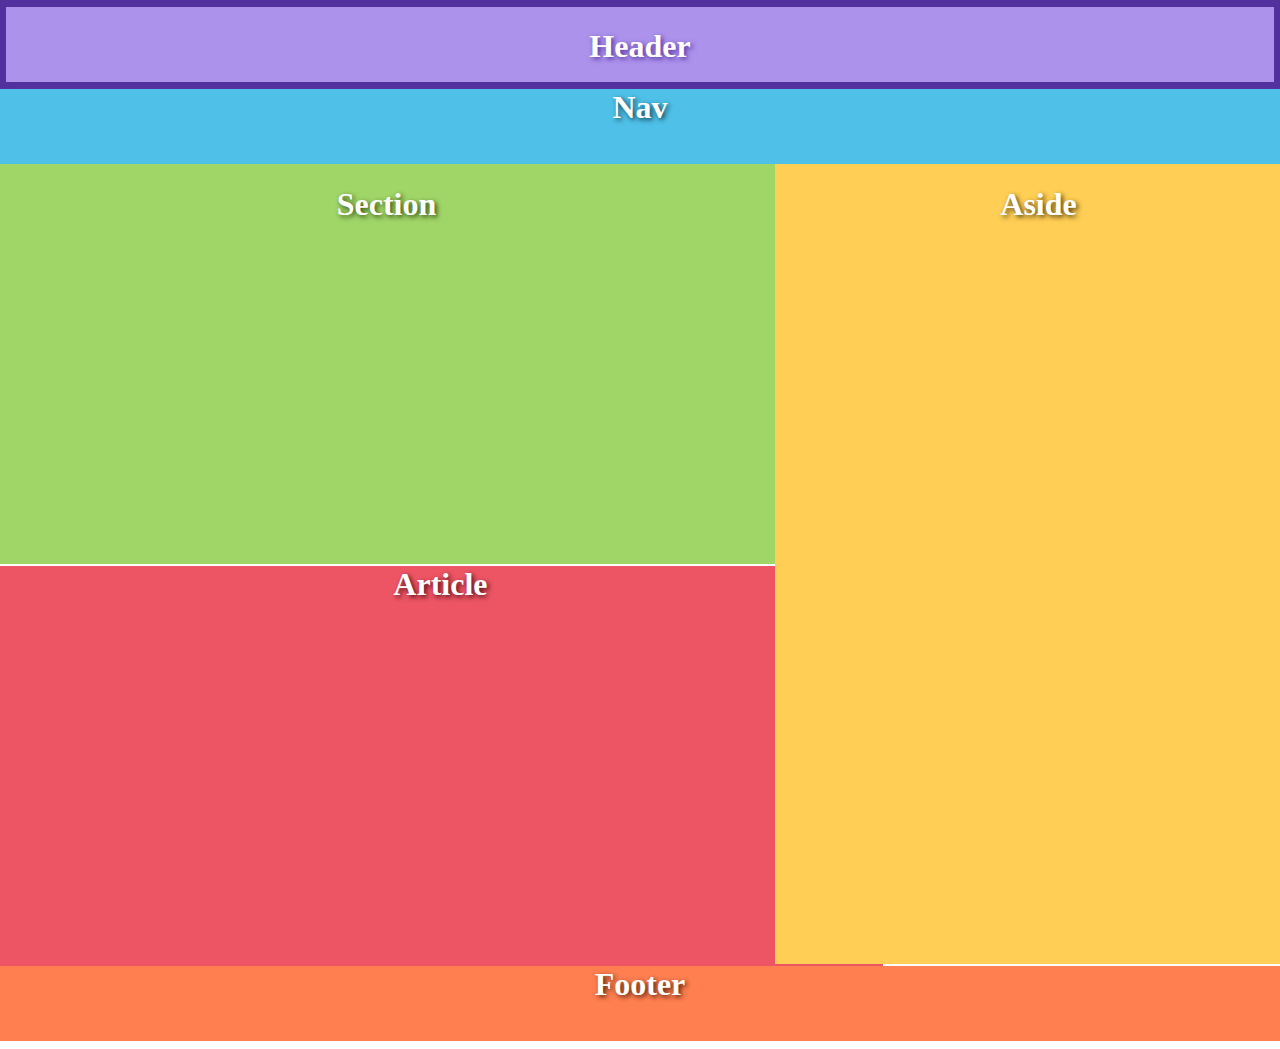
<file: DailyChallenges/ProjFolder/index.html>
<!DOCTYPE html>
<html lang="'eng">
    
    <head>
        <title>Page Structure</title>
        <link rel="stylesheet" type="text/css" href="./css/stylesheet.css"/> 
    </head>

    <body>
        
        <!-- HEADER -->
        <header>
            <h1>Header</h1>
        </header>

        <!-- NAV -->
        <nav> 
            <h1>Nav</h1>
        </nav>

        <!-- MAIN DIV -->
        <div class="main">
            <!-- SECTION AND ASIDE -->
            <section> 
                <h1>Section</h1>
            </section>

            <aside> 
                <h1>Aside</h1>
            </aside>
        </div>
        
        <!-- ARTICLE -->
        <article> 
            <h1>Article</h1>
        </article>
        

        <!-- FOOTER -->
        <footer> 
            <h1>Footer</h1>
        </footer>
    </body>

</html>
</file>
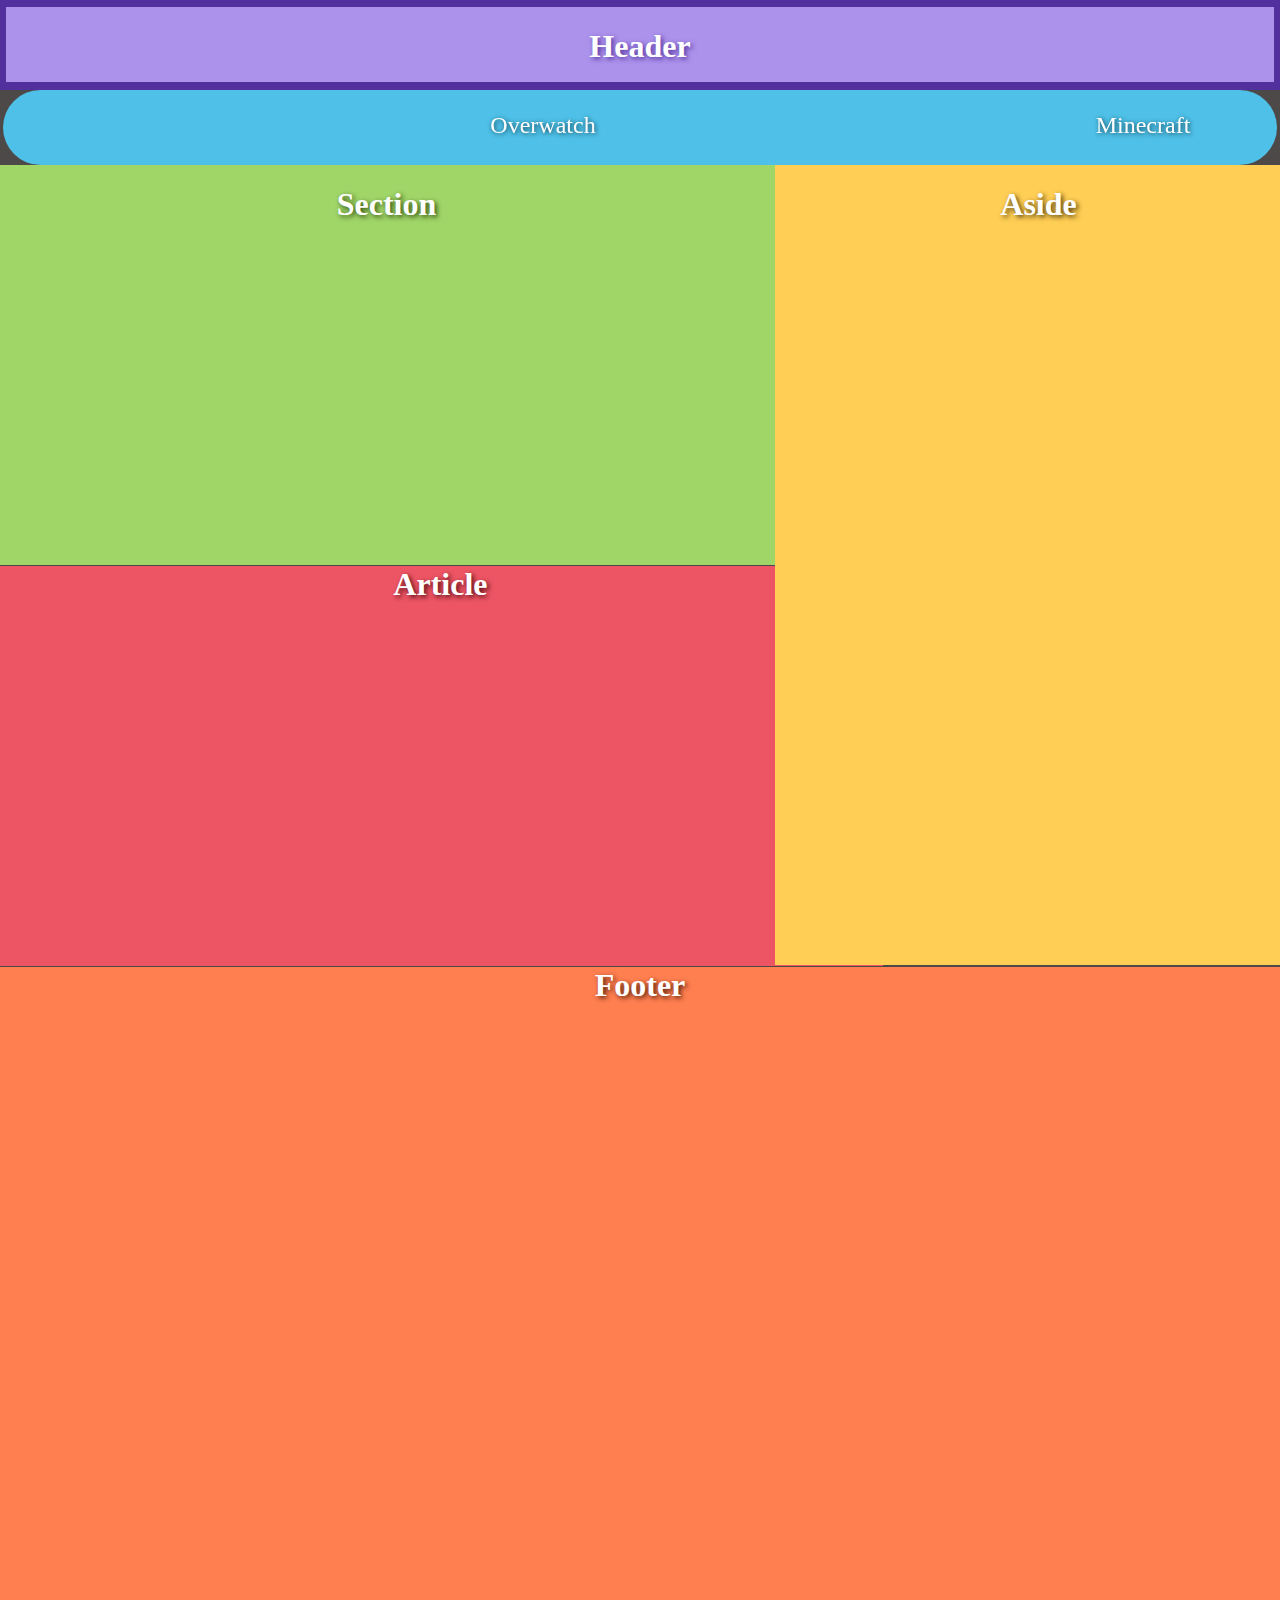
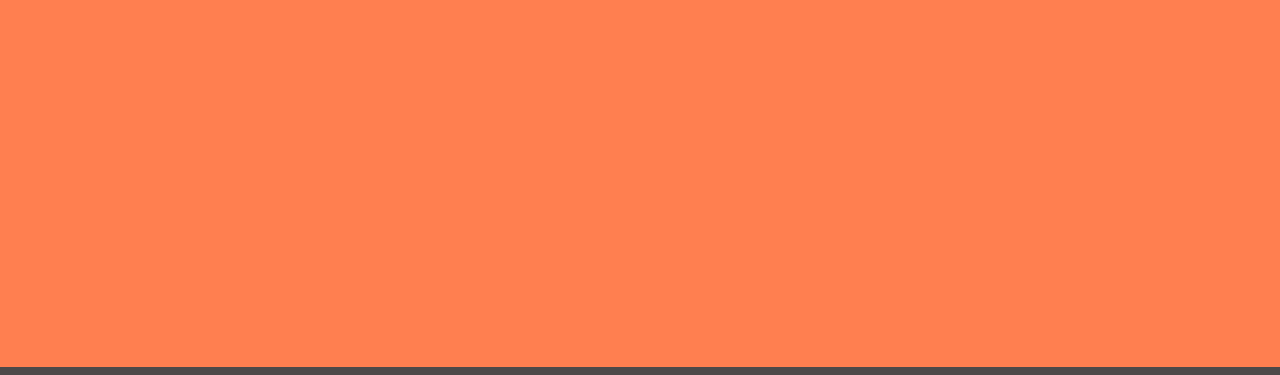
<file: DailyChallenges/ProjWithNav/index.html>
<!DOCTYPE html>
<html lang="'eng">
    
    <head>
        <title>Page Structure</title>
        <link rel="stylesheet" type="text/css" href="./css/stylesheet.css"/> 
    </head>

    <body>
        
        <!-- HEADER -->
        <header>
            <h1>Header</h1>
        </header>

        <!-- NAV -->
        <nav> 
            <ul>
                <li><a href="https://overwatch.blizzard.com/en-us/" target="_blank">Overwatch</a></li>
                <li><a href="https://www.minecraft.net/en-us" target="_blank">Minecraft</a> </li>
                <li><a href="https://playvalorant.com/en-us/" target="_blank">Valorant</a> </li>
            </ul>
        </nav>

        <!-- MAIN DIV -->
        <div class="main">
            <!-- SECTION AND ASIDE -->
            <section> 
                <h1>Section</h1>
            </section>

            <aside> 
                <h1>Aside</h1>
            </aside>
        </div>
        
        <!-- ARTICLE -->
        <article> 
            <h1>Article</h1>
        </article>
        

        <!-- FOOTER -->
        <footer> 
            <h1>Footer</h1>
        </footer>
    </body>

</html>
</file>
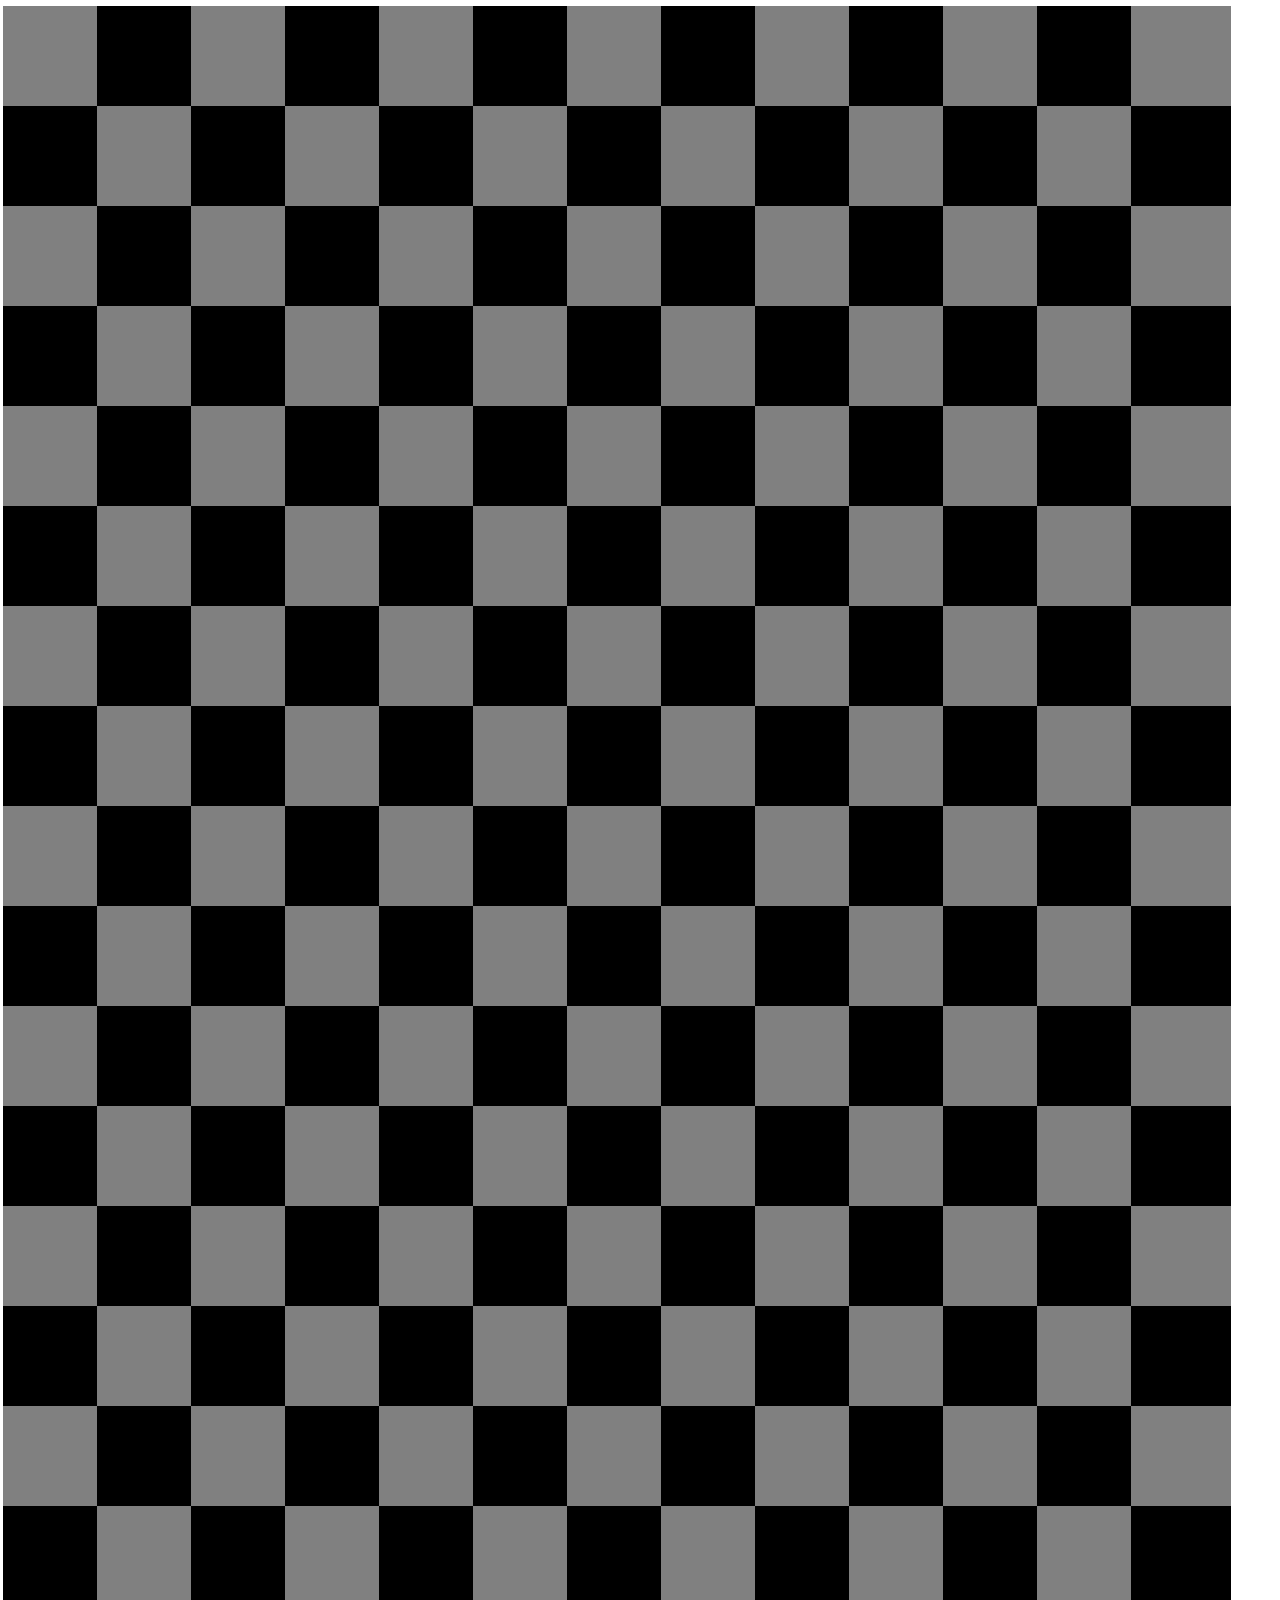
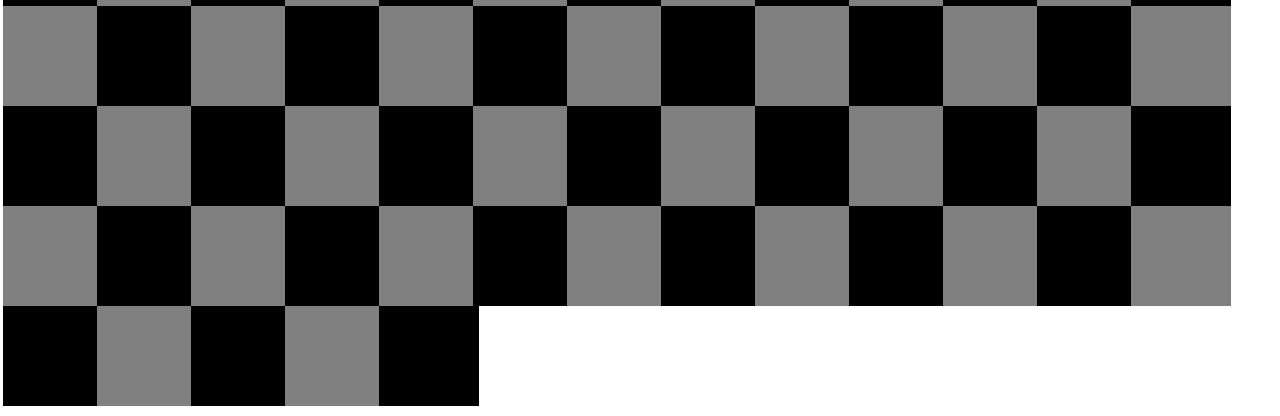
<file: DailyChallenges/Checkered/checkered.html>
<!DOCTYPE html>
<html lang="en">

    <head>
        <style>

            div {
                height: 100px;
                width: 100px;
                display: inline-block;
                margin: -2px -5px;
                
            }

            .grey{
                background-color: grey;
            }

            .black{
                background-color: black;
            }

        </style>
    </head>

    <body>
            <!-- First Set -->
            <div class="grey"></div>
            <div class="black"></div>
            <div class="grey"></div>
            <div class="black"></div>
            <div class="grey"></div>
            <div class="black"></div>
            <div class="grey"></div>
            <div class="black"></div>
            <div class="grey"></div>
            <div class="black"></div>
            <div class="grey"></div>
            <div class="black"></div>

            <!-- Second Set -->
            <div class="grey"></div>
            <div class="black"></div>
            <div class="grey"></div>
            <div class="black"></div>
            <div class="grey"></div>
            <div class="black"></div>
            <div class="grey"></div>
            <div class="black"></div>
            <div class="grey"></div>
            <div class="black"></div>
            <div class="grey"></div>

            <div class="black"></div>
            <div class="grey"></div>
            <div class="black"></div>
            <div class="grey"></div>
            <div class="black"></div>
            <div class="grey"></div>
            <div class="black"></div>
            <div class="grey"></div>
            <div class="black"></div>
            <div class="grey"></div>
            <div class="black"></div>

            <div class="grey"></div>
            <div class="black"></div>
            <div class="grey"></div>
            <div class="black"></div>
            <div class="grey"></div>
            <div class="black"></div>
            <div class="grey"></div>
            <div class="black"></div>
            <div class="grey"></div>
            <div class="black"></div>
            <div class="grey"></div>

            <div class="black"></div>
            <div class="grey"></div>
            <div class="black"></div>
            <div class="grey"></div>
            <div class="black"></div>
            <div class="grey"></div>
            <div class="black"></div>
            <div class="grey"></div>
            <div class="black"></div>
            <div class="grey"></div>
            <div class="black"></div>

            <div class="grey"></div>
            <div class="black"></div>
            <div class="grey"></div>
            <div class="black"></div>
            <div class="grey"></div>
            <div class="black"></div>
            <div class="grey"></div>
            <div class="black"></div>
            <div class="grey"></div>
            <div class="black"></div>
            <div class="grey"></div>

            <div class="black"></div>
            <div class="grey"></div>
            <div class="black"></div>
            <div class="grey"></div>
            <div class="black"></div>
            <div class="grey"></div>
            <div class="black"></div>
            <div class="grey"></div>
            <div class="black"></div>
            <div class="grey"></div>
            <div class="black"></div>

            <div class="grey"></div>
            <div class="black"></div>
            <div class="grey"></div>
            <div class="black"></div>
            <div class="grey"></div>
            <div class="black"></div>
            <div class="grey"></div>
            <div class="black"></div>
            <div class="grey"></div>
            <div class="black"></div>
            <div class="grey"></div>
            
            <div class="black"></div>
            <div class="grey"></div>
            <div class="black"></div>
            <div class="grey"></div>
            <div class="black"></div>
            <div class="grey"></div>
            <div class="black"></div>
            <div class="grey"></div>
            <div class="black"></div>
            <div class="grey"></div>
            <div class="black"></div>

            <div class="grey"></div>
            <div class="black"></div>
            <div class="grey"></div>
            <div class="black"></div>
            <div class="grey"></div>
            <div class="black"></div>
            <div class="grey"></div>
            <div class="black"></div>
            <div class="grey"></div>
            <div class="black"></div>
            <div class="grey"></div>

            <div class="black"></div>
            <div class="grey"></div>
            <div class="black"></div>
            <div class="grey"></div>
            <div class="black"></div>
            <div class="grey"></div>
            <div class="black"></div>
            <div class="grey"></div>
            <div class="black"></div>
            <div class="grey"></div>
            <div class="black"></div>

            <div class="grey"></div>
            <div class="black"></div>
            <div class="grey"></div>
            <div class="black"></div>
            <div class="grey"></div>
            <div class="black"></div>
            <div class="grey"></div>
            <div class="black"></div>
            <div class="grey"></div>
            <div class="black"></div>
            <div class="grey"></div>

            <div class="black"></div>
            <div class="grey"></div>
            <div class="black"></div>
            <div class="grey"></div>
            <div class="black"></div>
            <div class="grey"></div>
            <div class="black"></div>
            <div class="grey"></div>
            <div class="black"></div>
            <div class="grey"></div>
            <div class="black"></div>

            <div class="grey"></div>
            <div class="black"></div>
            <div class="grey"></div>
            <div class="black"></div>
            <div class="grey"></div>
            <div class="black"></div>
            <div class="grey"></div>
            <div class="black"></div>
            <div class="grey"></div>
            <div class="black"></div>
            <div class="grey"></div>

            <div class="black"></div>
            <div class="grey"></div>
            <div class="black"></div>
            <div class="grey"></div>
            <div class="black"></div>
            <div class="grey"></div>
            <div class="black"></div>
            <div class="grey"></div>
            <div class="black"></div>
            <div class="grey"></div>
            <div class="black"></div>

            <div class="grey"></div>
            <div class="black"></div>
            <div class="grey"></div>
            <div class="black"></div>
            <div class="grey"></div>
            <div class="black"></div>
            <div class="grey"></div>
            <div class="black"></div>
            <div class="grey"></div>
            <div class="black"></div>
            <div class="grey"></div>

            <div class="black"></div>
            <div class="grey"></div>
            <div class="black"></div>
            <div class="grey"></div>
            <div class="black"></div>
            <div class="grey"></div>
            <div class="black"></div>
            <div class="grey"></div>
            <div class="black"></div>
            <div class="grey"></div>
            <div class="black"></div>

            <div class="grey"></div>
            <div class="black"></div>
            <div class="grey"></div>
            <div class="black"></div>
            <div class="grey"></div>
            <div class="black"></div>
            <div class="grey"></div>
            <div class="black"></div>
            <div class="grey"></div>
            <div class="black"></div>
            <div class="grey"></div>

            <div class="black"></div>
            <div class="grey"></div>
            <div class="black"></div>
            <div class="grey"></div>
            <div class="black"></div>
            <div class="grey"></div>
            <div class="black"></div>
            <div class="grey"></div>
            <div class="black"></div>
            <div class="grey"></div>
            <div class="black"></div>

            <div class="grey"></div>
            <div class="black"></div>
            <div class="grey"></div>
            <div class="black"></div>
            <div class="grey"></div>
            <div class="black"></div>
            <div class="grey"></div>
            <div class="black"></div>
            <div class="grey"></div>
            <div class="black"></div>
            <div class="grey"></div>

            <div class="black"></div>
            <div class="grey"></div>
            <div class="black"></div>
            <div class="grey"></div>
            <div class="black"></div>
            <div class="grey"></div>
            <div class="black"></div>
            <div class="grey"></div>
            <div class="black"></div>
            <div class="grey"></div>
            <div class="black"></div>

            <div class="grey"></div>
            <div class="black"></div>
            <div class="grey"></div>
            <div class="black"></div>
            <div class="grey"></div>
            <div class="black"></div>
            <div class="grey"></div>
            <div class="black"></div>
            <div class="grey"></div>
            <div class="black"></div>
            <div class="grey"></div>

            <div class="black"></div>
            <div class="grey"></div>
            <div class="black"></div>
            <div class="grey"></div>
            <div class="black"></div>
            <div class="grey"></div>
            <div class="black"></div>
            <div class="grey"></div>
            <div class="black"></div>

    </body>

</html>
</file>
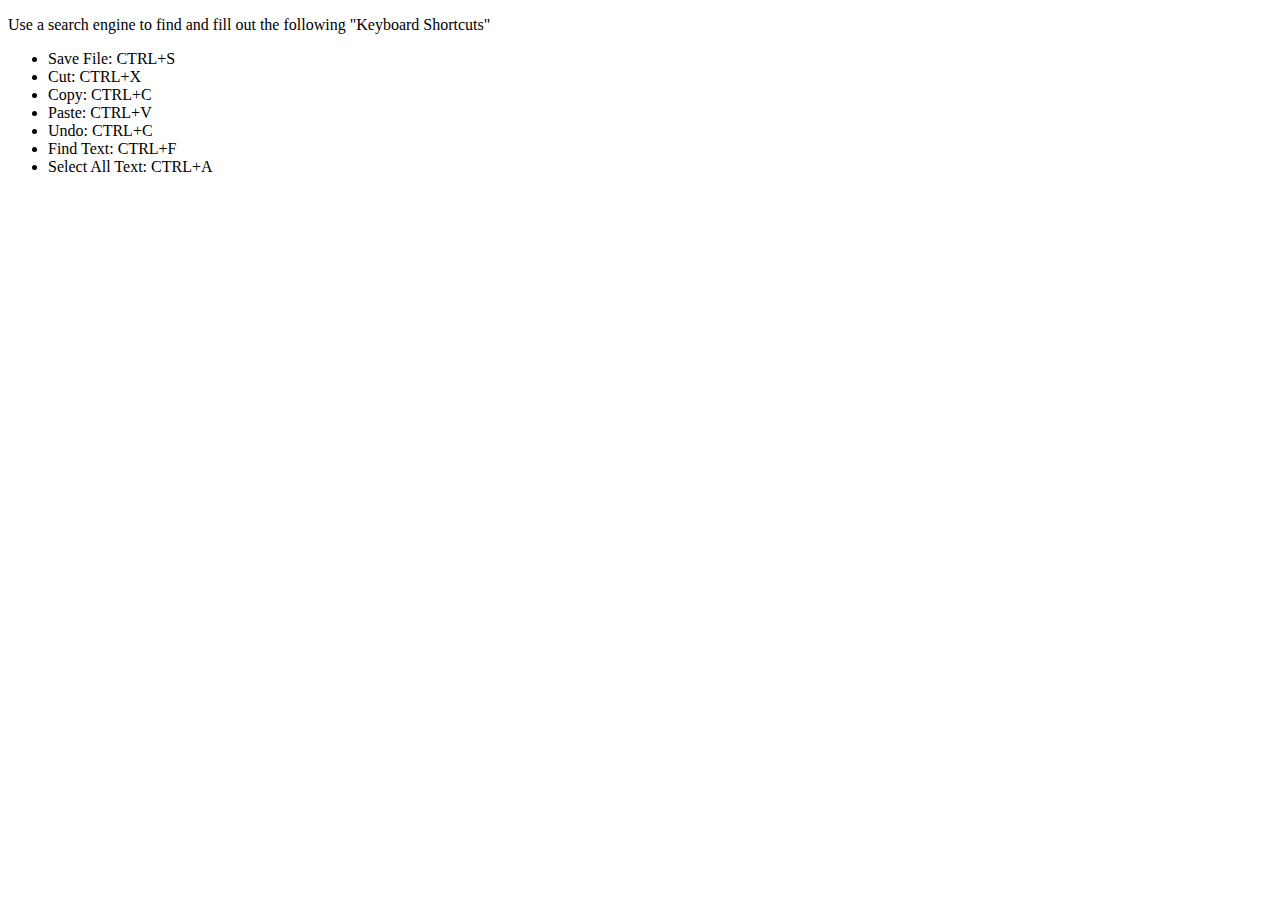
<file: DailyChallenges/KeyboardShort/keyboardShortcuts.html>
<!DOCTYPE html>
<html lang="'eng">

    <head>
        <title>Keyboard Shortcuts</title>
    </head>

    <body>
        <p>Use a search engine to find and fill out the following "Keyboard Shortcuts"</p>

        <ul>
            <!--Example-->
            <li>Save File: CTRL+S</li>
            <!--End Example-->

            <li>Cut: CTRL+X</li>
            <li>Copy: CTRL+C</li>
            <li>Paste: CTRL+V</li>
            <li>Undo: CTRL+C</li>
            <li>Find Text: CTRL+F</li>
            <li>Select All Text: CTRL+A</li>
        </ul>
    </body>

</html>
</file>
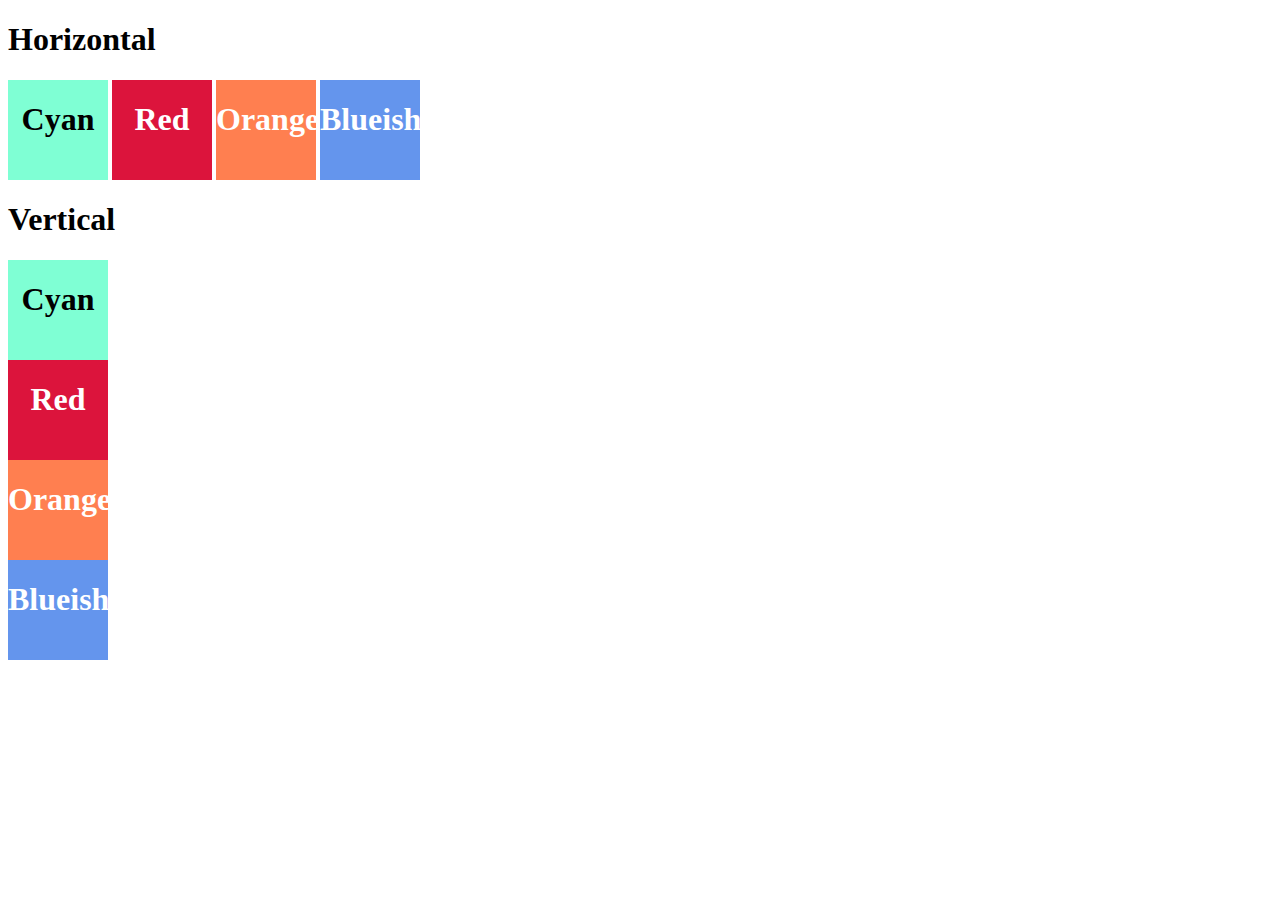
<file: Homework/Div/div.html>
<!DOCTYPE html>
<html lang="en">

<head>
    <style>
        div {
            height: 100px;
            width: 100px;
            color: white;
            text-align: center;
            display: inline-block;
        }

        #div1 {
            background-color: aquamarine;
            color: black;
        }

        #div2 {
            background-color: crimson;
        }

        #div3 {
            background-color: coral;
        }

        #div4 {
            background-color: cornflowerblue;
        }

        .vertical-container {
            display: block;
            flex-direction: column;
        }
    </style>
</head>

<body>
    <h1>Horizontal</h1>
    
        <!-- Horizontal Divs -->
        <div id="div1">
            <h1>Cyan</h1>
        </div>
        <div id="div2">
            <h1>Red</h1>
        </div>
        <div id="div3">
            <h1>Orange</h1>
        </div>
        <div id="div4">
            <h1>Blueish</h1>
        </div>

    <br>

    <h1>Vertical</h1>
        <!-- Vertical Divs -->
        <div class="vertical-container">
            <div id="div1">
                <h1>Cyan</h1>
            </div>
            <div id="div2">
                <h1>Red</h1>
            </div>
            <div id="div3">
                <h1>Orange</h1>
            </div>
            <div id="div4">
                <h1>Blueish</h1>
            </div>
        </div>
</body>

</html>
</file>
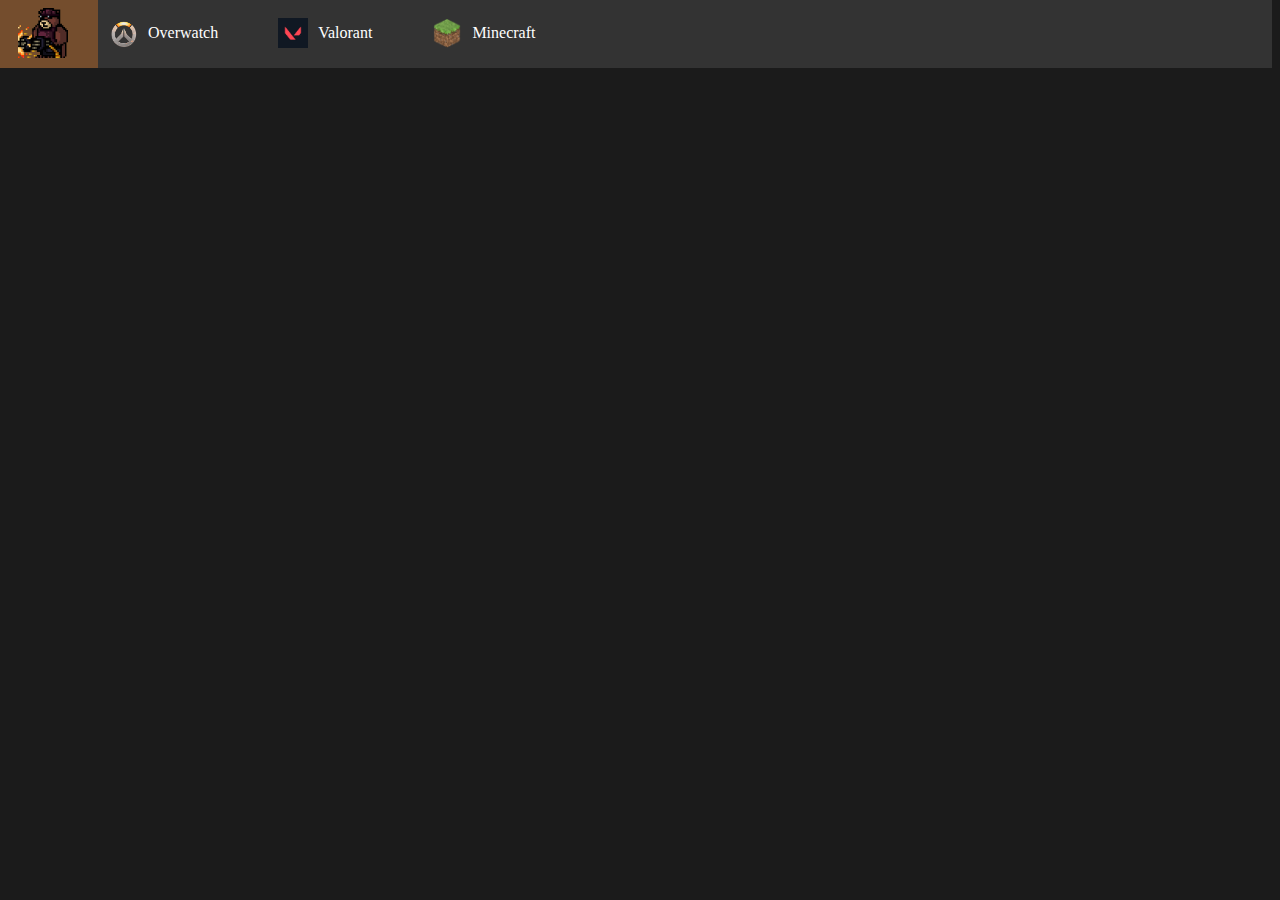
<file: Homework/NavBar/navbar.html>
<!DOCTYPE html>
<html lang="'eng">
    
    <head>
        <title>NavBar</title>
        <link rel="stylesheet" type="text/css" href="navbar.css" /> 
    </head>

    <body>

        <div>
            <a href="https://dylansoungpanya21.wixsite.com/website/copy-of-cv-1" target="_blank"> <img class="logo" src="SenorOso.png" width="50px" height="50px"> </a>

            <ul>
                <li class="ow"> 
                    <img src="OW.png" width="30px" > 
                    <a href="https://overwatch.blizzard.com/en-us/" target="_blank">Overwatch</a> 
                </li>


                <li class="val"> 
                    <img src="Val.png" width="30px" > 
                    <a href="https://playvalorant.com/en-us/" target="_blank">Valorant</a> 
                </li>


                <li class="mc"> 
                    <img src="MC.png" width="30px" > 
                    <a href="https://www.minecraft.net/en-us" target="_blank">Minecraft</a> 
                </li>
            </ul>

        </div>

    </body>

</html>
</file>
<file: DailyChallenges/ProjFolder/css/stylesheet.css>
header{
    background-color: #AC92EB;
    text-shadow: 2px 2px 5px #52319e;
    border: 8px solid #52319e;
    height: 75px;
    margin: -9px -10px 0px -10px;
    padding: 0;
}

nav{
    background-color: #4FC1E8;
    text-shadow: 2px 2px 5px #0c3948;
    box-shadow: 10px 10px 10px lightblue;
    height: 75px;
    margin: -22px -10px 0px -10px;
    padding: 0;
}

section{
    background-color: #A0D568;
    text-shadow: 2px 2px 5px #2c4a0c;
    height: 400px;
    width: 70%;
    margin-left: -10px;
    position: relative;
}

aside{
    background-color: #FFCE54;
    text-shadow: 2px 2px 5px #47360a;
    height: 800px;
    width: 600px;
    margin-right: -30px;
    padding: 0;
}

article{
    clear: left;
    background-color: #ED5564;
    text-shadow: 2px 2px 5px #4d080f;
    height: 400px;
    width: 70%;
    margin-top: -420px;
    margin-left: -10px;
    padding: 0;
}

footer{
    background-color: coral;
    text-shadow: 2px 2px 5px rgb(79, 28, 10);
    height: 75px;
    margin: -21px -10px 0px -10px;
    padding: 0;
}



h1{
    top: 50%;
    text-align: center;
    color: white;
}

div.main{
    display: flex;
}
</file>
<file: DailyChallenges/ProjWithNav/css/stylesheet.css>
body {
    background-color: rgb(77, 73, 73);
}
header{
    background-color: #AC92EB;
    text-shadow: 2px 2px 5px #52319e;
    border: 8px solid #52319e;
    height: 75px;
    margin: -9px -10px 0px -10px;
    padding: 0;
}

ul {
    display: flex; /* Makes them appear next to each other horizontally */
    list-style-type: none;
}

li {
    margin-top: 20px;
    margin-left: 400px;
}

li a{
    display: flex;
    align-items: center; /*Makes text move to center vertically */
    justify-content: center; /*Makes text move to center horizontally */

    font-family: fantasy;
    font-size: x-large;
    text-decoration: none;

    color: white;

    height: 50px;
    width: 200px;
    margin-top: -10px

}

li a:hover {
    background-color: rgb(35, 87, 136);
    border-radius: 20px;
    margin-top: -15px;
}

li a:visited {
    color: rgb(255, 182, 179); /* Change the visited link color */
}



nav{
    border-radius: 50px;
    position: sticky;
    background-color: #4FC1E8;
    text-shadow: 1px 1px 5px #0c3948;
    /* box-shadow: 10px 10px 10px lightblue; */
    height: 75px;
    top: 90px;
    margin: -22px -5px 0px -5px;
    padding: 0;
    z-index:3;
}

section{
    background-color: #A0D568;
    text-shadow: 2px 2px 5px #2c4a0c;
    height: 400px;
    width: 70%;
    margin-left: -10px;
    position: relative;
}

aside{
    background-color: #FFCE54;
    text-shadow: 2px 2px 5px #47360a;
    height: 800px;
    width: 600px;
    margin-right: -30px;
    padding: 0;
}

article{
    clear: left;
    background-color: #ED5564;
    text-shadow: 2px 2px 5px #4d080f;
    height: 400px;
    width: 70%;
    margin-top: -420px;
    margin-left: -10px;
    padding: 0;
}

footer{
    background-color: coral;
    text-shadow: 2px 2px 5px rgb(79, 28, 10);
    height: 1000px;
    margin: -21px -10px 0px -10px;
    padding: 0;
}



h1{
    top: 50%;
    text-align: center;
    color: white;
}

div.main{
    display: flex;
    margin-top: 6px;
}
</file>
<file: Homework/NavBar/navbar.css>
body{
    background-color: rgb(27, 27, 27);
}

ul {
    margin-right: -10px;
    margin-top: -10px;
    padding: 0;
    height: 70px;
    background-color: #333;
    display: flex;/* Makes them appear next to each other horizontally */
}

img.logo {
    float: left;
    margin-left: -10px;
    padding: 10px 30px 10px 20px;
    background-color: #333;
    transition: background-color 0.5s ease;
}

li {
    display: flex; /* Makes them appear next to each other horizontally */
    align-items: center; /* Center items vertically */
    padding: 10px 50px 10px 10px;
    transition: background-color 0.5s ease; /* Specify the desired transition duration */
}

li a{
    font-family: fantasy;
    color: white;
    text-decoration: none; /*removes underline for link */
    margin-left: 10px;
    background-color: transparent;
}



/* Change the link color on hover */
img.logo:hover{
    background-color: rgb(116, 77, 45);
}

li.ow:hover {
    background-color: rgb(255, 115, 0);
}

li.val:hover {
    background-color: rgb(255, 58, 58);
}

li.mc:hover {
    background-color: rgb(155, 227, 83);
}
</file>
